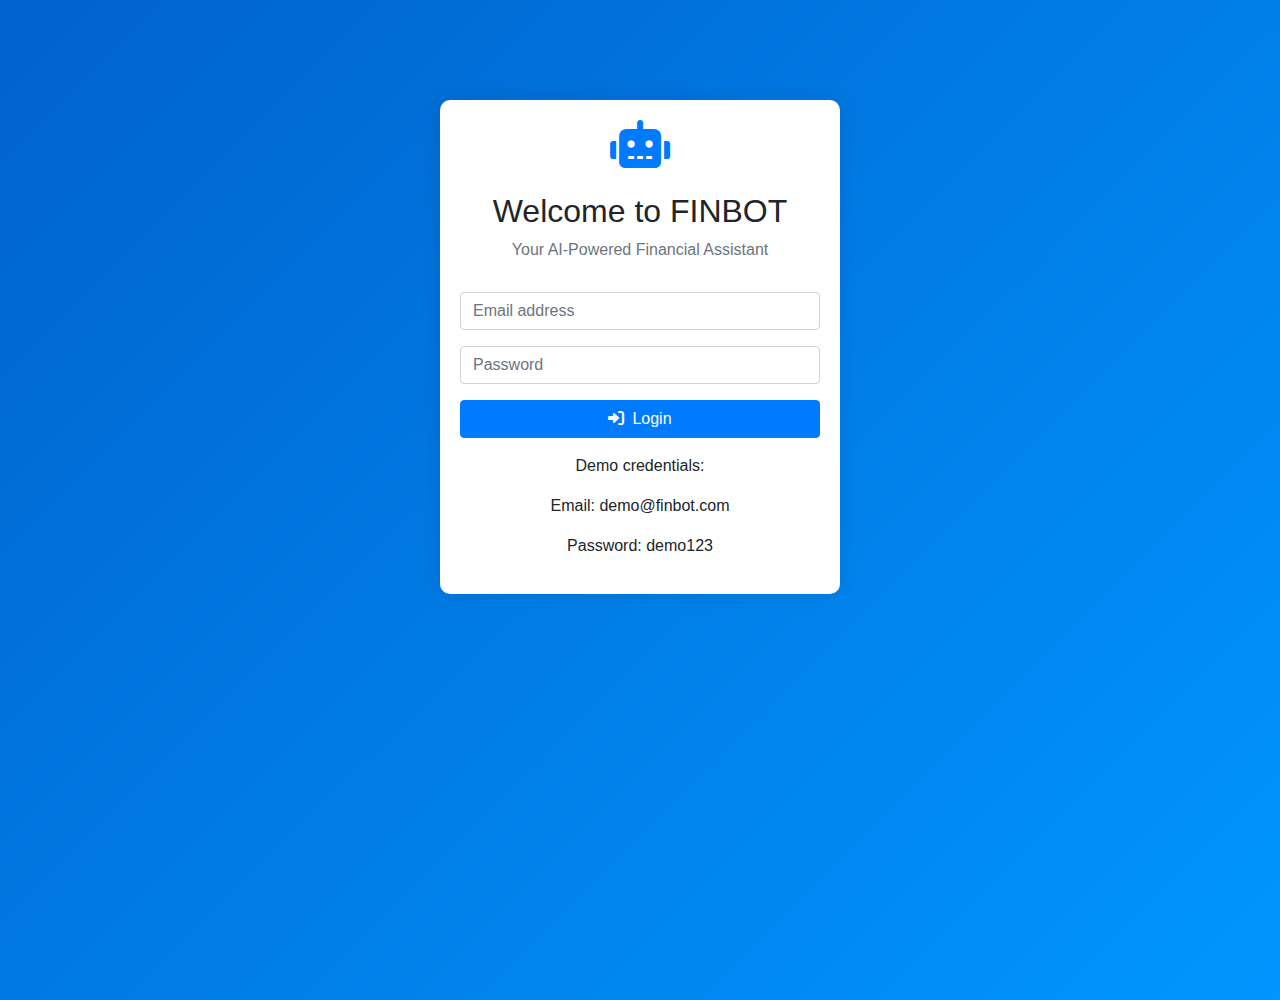
<file: frontend/login.html>
<!DOCTYPE html>
<html lang="en">
<head>
    <meta charset="UTF-8">
    <meta name="viewport" content="width=device-width, initial-scale=1.0">
    <title>FINBOT - Login</title>
    <link rel="stylesheet" href="https://stackpath.bootstrapcdn.com/bootstrap/4.5.2/css/bootstrap.min.css">
    <link rel="stylesheet" href="https://cdnjs.cloudflare.com/ajax/libs/font-awesome/6.0.0-beta3/css/all.min.css">
    <style>
        .login-container {
            max-width: 400px;
            margin: 100px auto;
            padding: 20px;
            border-radius: 10px;
            box-shadow: 0 0 20px rgba(0, 0, 0, 0.1);
            background-color: white;
        }
        .login-header {
            text-align: center;
            margin-bottom: 30px;
        }
        .login-header i {
            font-size: 48px;
            color: #007bff;
        }
        body {
            background: linear-gradient(135deg, #0062cc, #0096ff);
            min-height: 100vh;
        }
        .alert {
            display: none;
            margin-bottom: 20px;
        }
    </style>
</head>
<body>
    <div class="container">
        <div class="login-container">
            <div class="login-header">
                <i class="fas fa-robot mb-4"></i>
                <h2>Welcome to FINBOT</h2>
                <p class="text-muted">Your AI-Powered Financial Assistant</p>
            </div>
            
            <div class="alert alert-danger" id="errorAlert" role="alert"></div>
            
            <form id="loginForm">
                <div class="form-group">
                    <input type="email" class="form-control" id="email" placeholder="Email address" required>
                </div>
                
                <div class="form-group">
                    <input type="password" class="form-control" id="password" placeholder="Password" required>
                </div>
                
                <button type="submit" class="btn btn-primary btn-block" id="loginButton">
                    <i class="fas fa-sign-in-alt mr-2"></i>Login
                </button>
            </form>
            
            <div class="text-center mt-3">
                <p>Demo credentials:</p>
                <p>Email: demo@finbot.com</p>
                <p>Password: demo123</p>
            </div>
        </div>
    </div>

    <script>
        document.getElementById('loginForm').addEventListener('submit', async function(e) {
            e.preventDefault();
            const email = document.getElementById('email').value;
            const password = document.getElementById('password').value;
            const button = document.getElementById('loginButton');
            const errorAlert = document.getElementById('errorAlert');
            
            // Disable button and show loading state
            button.disabled = true;
            button.innerHTML = '<i class="fas fa-spinner fa-spin mr-2"></i>Logging in...';
            
            try {
                const response = await fetch('http://localhost:8000/auth/token', {
                    method: 'POST',
                    headers: {
                        'Content-Type': 'application/x-www-form-urlencoded',
                    },
                    body: `username=${encodeURIComponent(email)}&password=${encodeURIComponent(password)}`
                });
                
                const data = await response.json();
                
                if (response.ok) {
                    localStorage.setItem('token', data.access_token);
                    window.location.href = '/dashboard.html';
                } else {
                    errorAlert.textContent = data.detail || 'Login failed';
                    errorAlert.style.display = 'block';
                }
            } catch (error) {
                errorAlert.textContent = 'Connection error. Please try again.';
                errorAlert.style.display = 'block';
            } finally {
                button.disabled = false;
                button.innerHTML = '<i class="fas fa-sign-in-alt mr-2"></i>Login';
            }
        });

        // Hide error alert when user starts typing
        document.getElementById('email').addEventListener('input', function() {
            document.getElementById('errorAlert').style.display = 'none';
        });
        document.getElementById('password').addEventListener('input', function() {
            document.getElementById('errorAlert').style.display = 'none';
        });
    </script>
</body>
</html>
</file>
